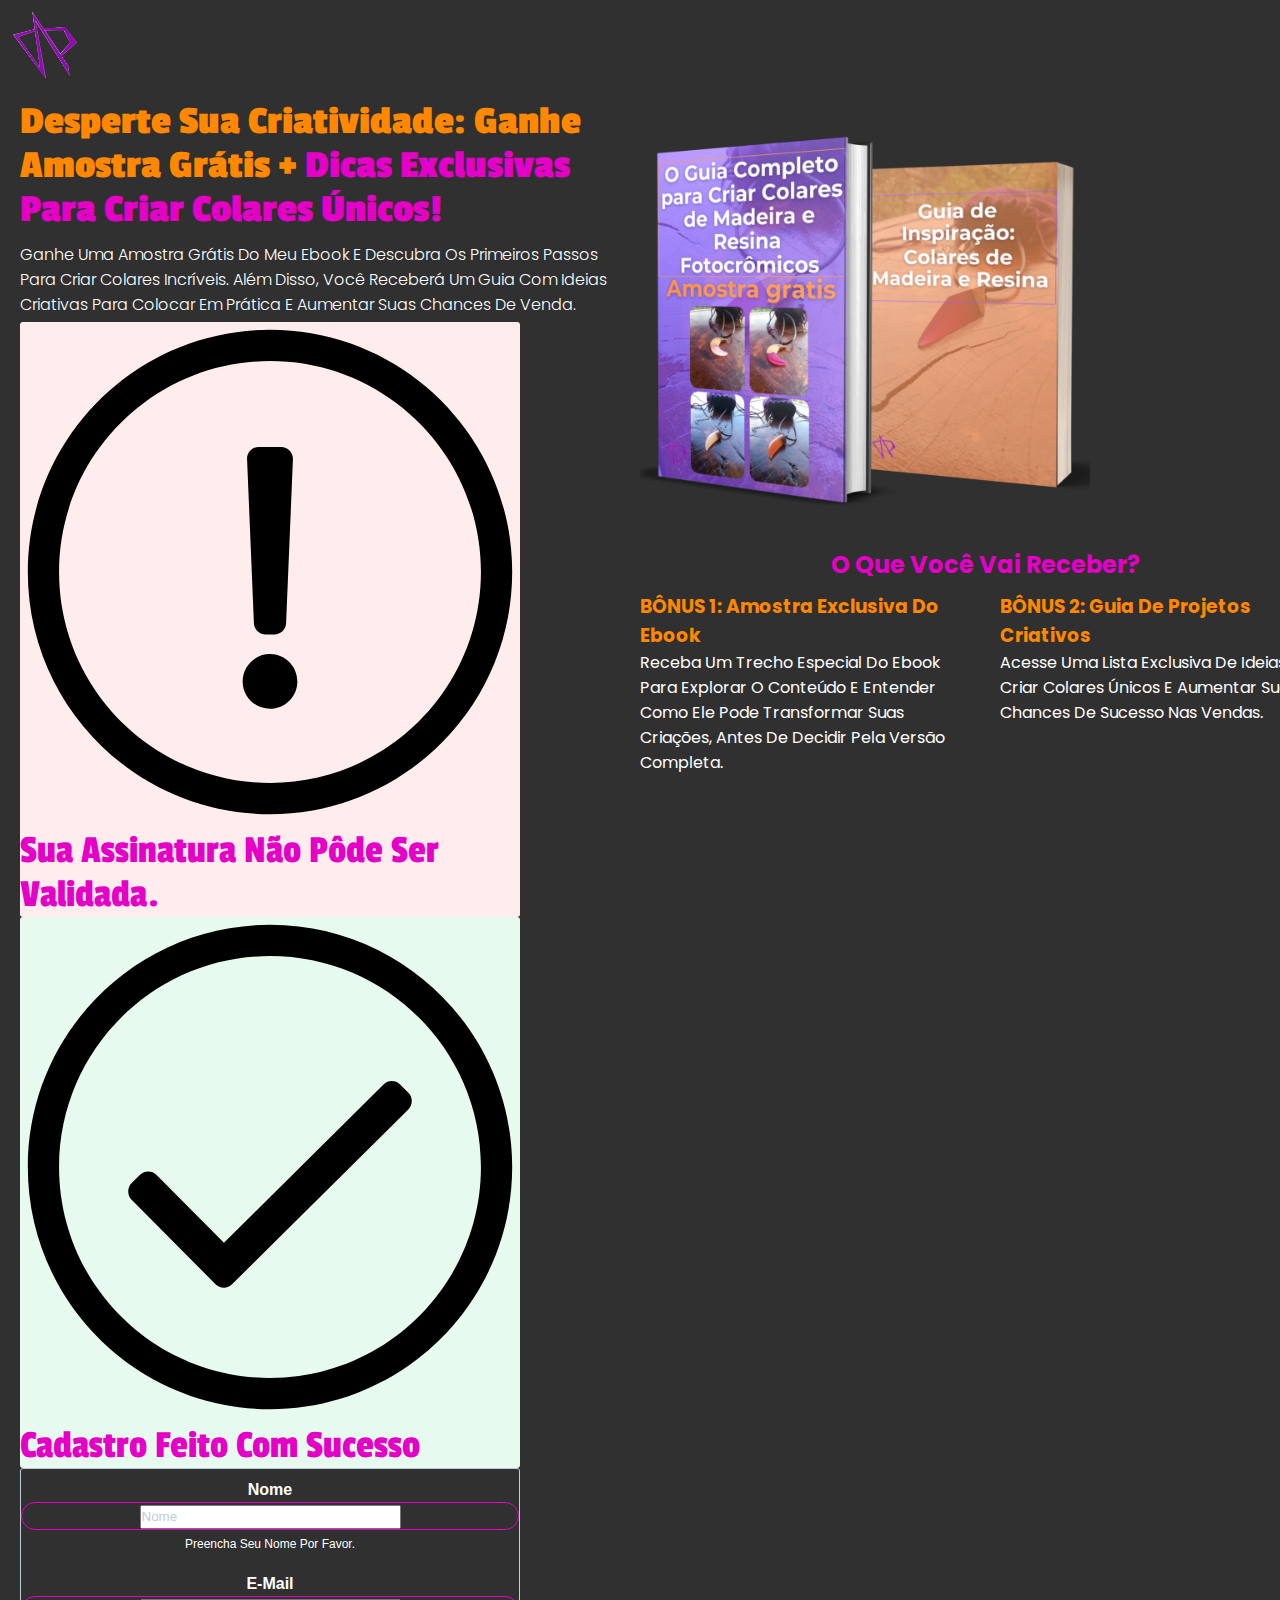
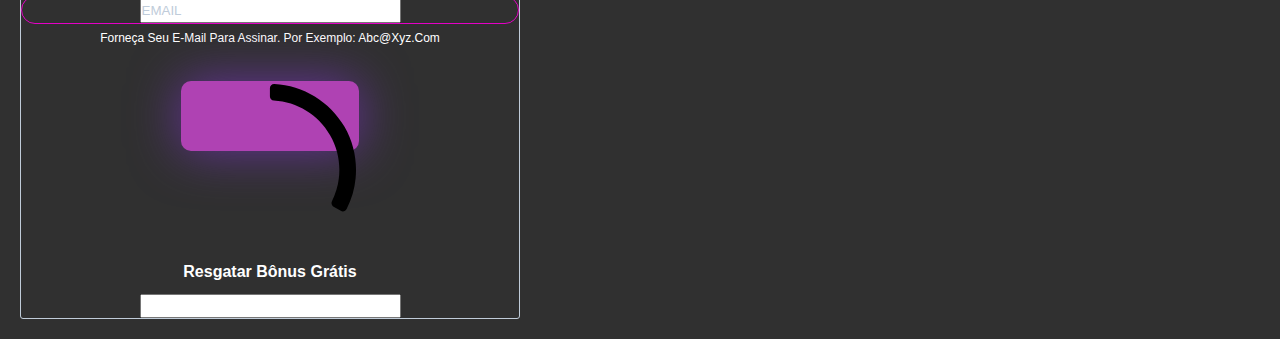
<file: index.html>
<!DOCTYPE html>
<html lang="pt-br">
<head>
    <meta charset="UTF-8">
    <meta name="viewport" content="width=device-width, initial-scale=1.0">
    <link rel="shortcut icon" href="imagens/favcon/favcon.png" type="image/x-icon">
    <link rel="stylesheet" href="assets/style.css">
    <link rel="stylesheet" href="assets/mstyle.css">
    <link rel="stylesheet" href="assets/formstyle.css">
    <link rel="stylesheet" href="https://sibforms.com/forms/end-form/build/sib-styles.css">
    <!-- Google tag (gtag.js) -->
    <script async src="https://www.googletagmanager.com/gtag/js?id=G-9C467EELLD"></script>
    <script>
    window.dataLayer = window.dataLayer || [];
    function gtag(){dataLayer.push(arguments);}
    gtag('js', new Date());

    gtag('config', 'G-9C467EELLD');
    </script>
        <title>Resilumi Bonus</title>
</head>
<body>
    <header>
        <img src="imagens/logo.png" alt="logo">
    </header>
    <main>
        <div class="form">
            <h1>Desperte Sua Criatividade: Ganhe Amostra Grátis + <span>Dicas Exclusivas Para Criar Colares Únicos!</span></h1>
            <p id="txt-info">Ganhe uma amostra grátis do meu ebook e descubra os primeiros passos para criar colares incríveis. Além disso, você receberá um guia com ideias criativas para colocar em prática e aumentar suas chances de venda.</p>

            <div class="sib-form" style="text-align: center;
           background-color: transparent; padding: 0; max-width: 500px;">
        <div id="sib-form-container" class="sib-form-container">
      <div id="error-message" class="sib-form-message-panel" style="font-size:16px; text-align:left; font-family:Helvetica, sans-serif; color:#661d1d; background-color:#ffeded; border-radius:3px; border-color:#ff4949;max-width:540px;">
        <div class="sib-form-message-panel__text sib-form-message-panel__text--center">
          <svg viewBox="0 0 512 512" class="sib-icon sib-notification__icon">
            <path d="M256 40c118.621 0 216 96.075 216 216 0 119.291-96.61 216-216 216-119.244 0-216-96.562-216-216 0-119.203 96.602-216 216-216m0-32C119.043 8 8 119.083 8 256c0 136.997 111.043 248 248 248s248-111.003 248-248C504 119.083 392.957 8 256 8zm-11.49 120h22.979c6.823 0 12.274 5.682 11.99 12.5l-7 168c-.268 6.428-5.556 11.5-11.99 11.5h-8.979c-6.433 0-11.722-5.073-11.99-11.5l-7-168c-.283-6.818 5.167-12.5 11.99-12.5zM256 340c-15.464 0-28 12.536-28 28s12.536 28 28 28 28-12.536 28-28-12.536-28-28-28z" />
          </svg>
          <span class="sib-form-message-panel__inner-text">
                            Sua assinatura não pôde ser validada.
                        </span>
        </div>
      </div>
      <div></div>
      <div id="success-message" class="sib-form-message-panel" style="font-size:16px; text-align:left; font-family:Helvetica, sans-serif; color:#085229; background-color:#e7faf0; border-radius:3px; border-color:#13ce66;max-width:540px;">
        <div class="sib-form-message-panel__text sib-form-message-panel__text--center">
          <svg viewBox="0 0 512 512" class="sib-icon sib-notification__icon">
            <path d="M256 8C119.033 8 8 119.033 8 256s111.033 248 248 248 248-111.033 248-248S392.967 8 256 8zm0 464c-118.664 0-216-96.055-216-216 0-118.663 96.055-216 216-216 118.664 0 216 96.055 216 216 0 118.663-96.055 216-216 216zm141.63-274.961L217.15 376.071c-4.705 4.667-12.303 4.637-16.97-.068l-85.878-86.572c-4.667-4.705-4.637-12.303.068-16.97l8.52-8.451c4.705-4.667 12.303-4.637 16.97.068l68.976 69.533 163.441-162.13c4.705-4.667 12.303-4.637 16.97.068l8.451 8.52c4.668 4.705 4.637 12.303-.068 16.97z" />
          </svg>
          <span class="sib-form-message-panel__inner-text">
                            cadastro feito com sucesso
                        </span>
        </div>
      </div>
      <div></div>
      <div id="sib-container" class="sib-container--large sib-container--vertical" style="text-align:center; background-color:transparent; max-width:540px; border-radius:3px; border-width:1px; border-color:#C0CCD9; border-style:solid; direction:ltr">
        <form id="sib-form" method="POST" action="https://a995e1d7.sibforms.com/serve/[base64]" data-type="subscription">
          <div style="padding: 8px 0;">
            <div class="sib-input sib-form-block">
              <div class="form__entry entry_block">
                <div class="form__label-row ">
                  <label class="entry__label" style="font-weight: 700; text-align:left; font-size:16px; text-align:left; font-weight:700; font-family:Helvetica, sans-serif; color:white;" for="NOME" data-required="*">Nome</label>
  
                  <div class="entry__field" style="border: 1px solid #E400C6; border-radius: 20px; color: black;">
                    <input class="input " maxlength="200" type="text" id="NOME" name="NOME" autocomplete="off" placeholder="Nome" data-required="true" required/>
                  </div>
                </div>
  
                <label class="entry__error entry__error--primary" style="font-size:16px; text-align:left; font-family:Helvetica, sans-serif; color:red; background-color:transparent; border-radius:3px; border-color:#ff4949;">
                </label>
                <label class="entry__specification" style="font-size:12px; text-align:left; font-family:Helvetica, sans-serif; color: white; text-align:left">
                  Preencha seu nome por favor.
                </label>
              </div>
            </div>
          </div>
          <div style="padding: 8px 0;">
            <div class="sib-input sib-form-block">
              <div class="form__entry entry_block">
                <div class="form__label-row ">
                  <label class="entry__label" style="font-weight: 700; text-align:left; font-size:16px; text-align:left; font-weight:700; font-family:Helvetica, sans-serif; color:white;" for="EMAIL" data-required="*">E-mail</label>
  
                  <div class="entry__field" style="border: 1px solid #E400C6; border-radius: 20px; color: black;">
                    <input class="input " type="text" id="EMAIL" name="EMAIL" autocomplete="off" placeholder="EMAIL" data-required="true" required />
                  </div>
                </div>
  
                <label class="entry__error entry__error--primary" style="font-size:16px; text-align:left; font-family:Helvetica, sans-serif; color: red; background-color: transparent; border-radius:3px; border-color:#ff4949;">
                </label>
                <label class="entry__specification" style="font-size:12px; text-align:left; font-family:Helvetica, sans-serif; color: white; text-align:left">
                  Forneça seu e-mail para assinar. Por exemplo: abc@xyz.com
                </label>
              </div>
            </div>
          </div>
          <div style="padding: 8px 0;">
            <div class="sib-captcha sib-form-block">
              <div class="form__entry entry_block">
                <div class="form__label-row ">
                  <script>
                    function handleCaptchaResponse() {
                      var event = new Event('captchaChange');
                      document.getElementById('sib-captcha').dispatchEvent(event);
                    }
                  </script>
                  <div class="g-recaptcha sib-visible-recaptcha" id="sib-captcha" data-sitekey="6Lfxt-kqAAAAAAKdcby0PD_6ttj0-J0pLhaBHtb0" data-callback="handleCaptchaResponse" style="direction:ltr"></div>
                </div>
                <label class="entry__error entry__error--primary" style="font-size:16px; text-align:left; font-family:Helvetica, sans-serif; color:red; background-color: transparent; border-radius:3px; border-color:#ff4949;">
                </label>
              </div>
            </div>
          </div>
          <div style="padding: 8px 0;">
            <div class="sib-form-block" style="text-align: center">
              <button class="sib-form-block__button sib-form-block__button-with-loader" style="font-size:16px; text-align:center; font-weight:700; font-family:Helvetica, sans-serif; color:#FFFFFF; background-color:#af42b3; border-radius:10px; border-width:0px; height: 70px; box-shadow: 0px 0px 50px rebeccapurple;" form="sib-form" type="submit">
                <svg class="icon clickable__icon progress-indicator__icon sib-hide-loader-icon" viewBox="0 0 512 512">
                  <path d="M460.116 373.846l-20.823-12.022c-5.541-3.199-7.54-10.159-4.663-15.874 30.137-59.886 28.343-131.652-5.386-189.946-33.641-58.394-94.896-95.833-161.827-99.676C261.028 55.961 256 50.751 256 44.352V20.309c0-6.904 5.808-12.337 12.703-11.982 83.556 4.306 160.163 50.864 202.11 123.677 42.063 72.696 44.079 162.316 6.031 236.832-3.14 6.148-10.75 8.461-16.728 5.01z" />
                </svg>
                Resgatar Bônus Grátis
              </button>
            </div>
          </div>
  
          <input type="text" name="email_address_check" value="" class="input--hidden">
          <input type="hidden" name="locale" value="pt">
        </form>
      </div>
    </div>
  </div>

            <!-- <div class="inputs" id="formulario">
                <p>Nome*</p>
                <input type="text" name="FIRSTNAME" id="nome" placeholder="Digite Seu Nome" required>
                
                <p>E-mail*</p>
                <input type="email" name="email" id="email" placeholder="Digite Seu E-mail" required>
                <p id="resposta"></p>
            </div>

            
            <div class="botão" id="btnform"><p>RECEBA SEU BÔNUS<br> GRÁTIS AGORA</p></div> -->
    

            <!-- <P id="dados">📌 Seus dados estão seguros. Nada de spam, apenas conteúdo relevante!</P> -->
        </div>

        <div class="info">
            <div class="ebook"><img src="imagens/ebooks-bonus.png" alt="ebooks bonus"></div>
            <h2>O que você vai receber?</h2>
            <div class="descrição">
                <div class="ebook-1">
                    <h3> BÔNUS 1: Amostra Exclusiva do Ebook</h3>
                    <p>Receba um trecho especial do ebook para explorar o conteúdo e entender como ele pode transformar suas criações, antes de decidir pela versão completa.</p>
                </div>
                <div class="ebook-2">
                    <h3>BÔNUS 2: Guia de Projetos Criativos</h3>
                    <p>Acesse uma lista exclusiva de ideias para criar colares únicos e aumentar suas chances de sucesso nas vendas.</p>
                </div>
            </div>
        </div>
    </main>

    <script>
        window.REQUIRED_CODE_ERROR_MESSAGE = 'Escolha um código de país';
        window.LOCALE = 'pt';
        window.EMAIL_INVALID_MESSAGE = window.SMS_INVALID_MESSAGE = "A informação fornecida não é valida. Verifique o formato do campo e tente novamente.";
      
        window.REQUIRED_ERROR_MESSAGE = "Este campo não pode ser deixado em branco. ";
      
        window.GENERIC_INVALID_MESSAGE = "A informação fornecida não é valida. Verifique o formato do campo e tente novamente.";
      
      
      
      
        window.translation = {
          common: {
            selectedList: '{quantity} lista selecionada',
            selectedLists: '{quantity} listas selecionadas',
            selectedOption: '{quantity} selecionado',
            selectedOptions: '{quantity} selecionados',
          }
        };
      
        var AUTOHIDE = Boolean(0);

    </script>
    <!-- <script src="assets/formulario.js"></script> -->
    <script defer src="https://sibforms.com/forms/end-form/build/main.js"></script>
  
    <script src="https://www.google.com/recaptcha/api.js?hl=pt"></script>
</body>
</html>
</file>
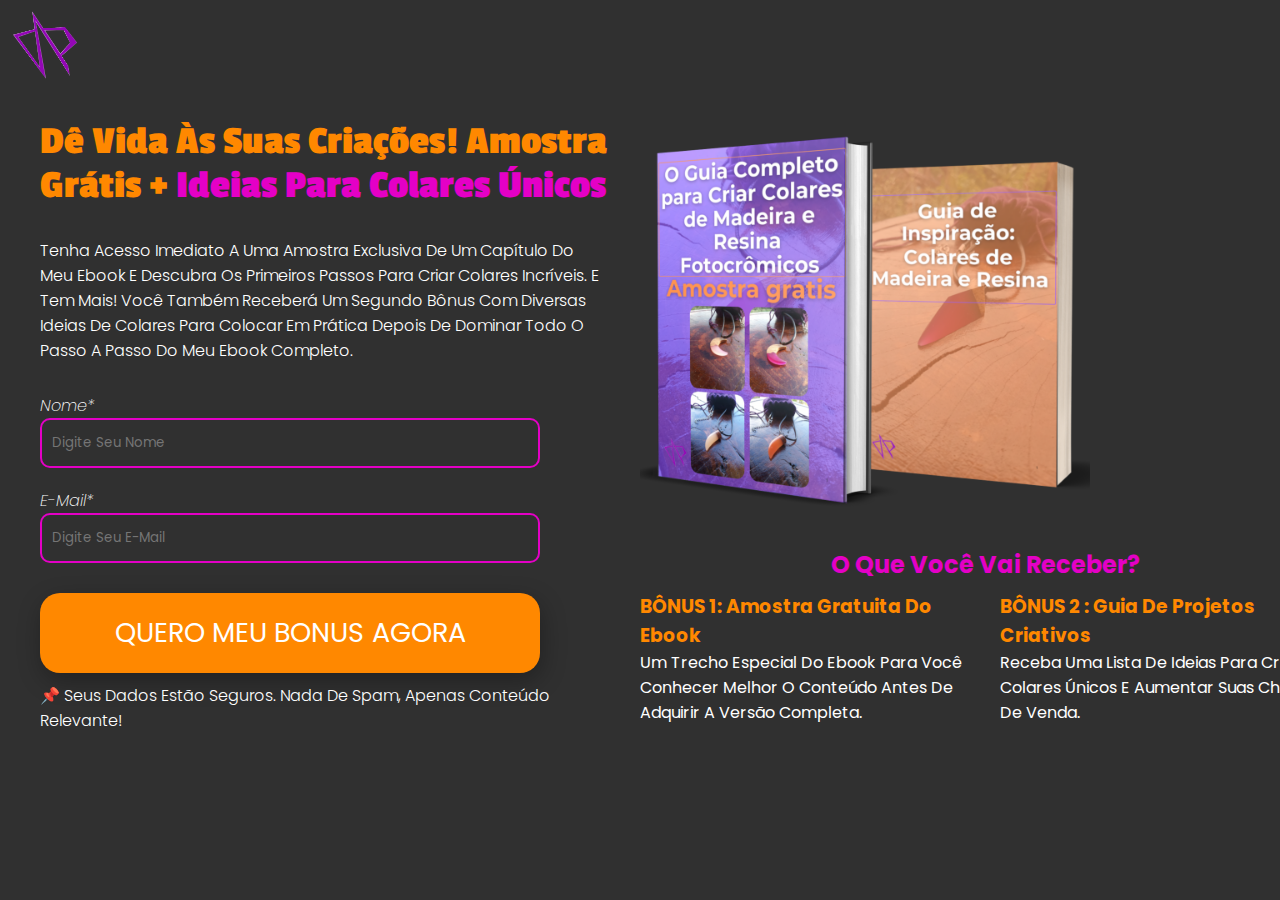
<file: public/index.html>
<!DOCTYPE html>
<html lang="pt-br">
<head>
    <meta charset="UTF-8">
    <meta name="viewport" content="width=device-width, initial-scale=1.0">
    <link rel="stylesheet" href="assets/style.css">
    <link rel="stylesheet" href="assets/mstyle.css">
    <title>Resilumi Bonus</title>
</head>
<body>
    <header>
        <img src="imagens/logo.png" alt="logo">
    </header>
    <main>
        <div class="form">
            <h1>Dê Vida às Suas Criações! Amostra Grátis + <span>Ideias Para Colares Únicos</span></h1>
            <p id="txt-info">Tenha acesso imediato a uma amostra exclusiva de um capítulo do meu ebook e descubra os primeiros passos para criar colares incríveis. E tem mais! Você também receberá um segundo bônus com diversas ideias de colares para colocar em prática depois de dominar todo o passo a passo do meu ebook completo.</p>

            <div class="inputs" id="formulario">
                <p>Nome*</p>
                <input type="text" name="Nome" id="nome" placeholder="Digite Seu Nome" required>
                
                <p>E-mail*</p>
                <input type="email" name="email" id="email" placeholder="Digite Seu E-mail" required>
                <p id="resposta"></p>
            </div>

            
            <div class="botão" id="btnform"><p>QUERO MEU BONUS AGORA</p></div>
    

            <P id="dados">📌 Seus dados estão seguros. Nada de spam, apenas conteúdo relevante!</P>
        </div>

        <div class="info">
            <div class="ebook"><img src="imagens/ebooks-bonus.png" alt="ebooks bonus"></div>
            <h2>O que você vai receber?</h2>
            <div class="descrição">
                <div class="ebook-1">
                    <h3>BÔNUS 1:
                    Amostra gratuita do ebook</h3>
                    <p>Um trecho especial do ebook para você conhecer melhor o conteúdo antes de adquirir a versão completa.</p>
                </div>
                <div class="ebook-2">
                    <h3>BÔNUS 2 :
                    Guia de Projetos Criativos</h3>
                    <p>Receba uma lista de ideias para criar colares únicos e aumentar suas chances de venda. </p>
                </div>
            </div>
        </div>
    </main>
    <script src="assets/formulario.js"></script>
</body>
</html>
</file>
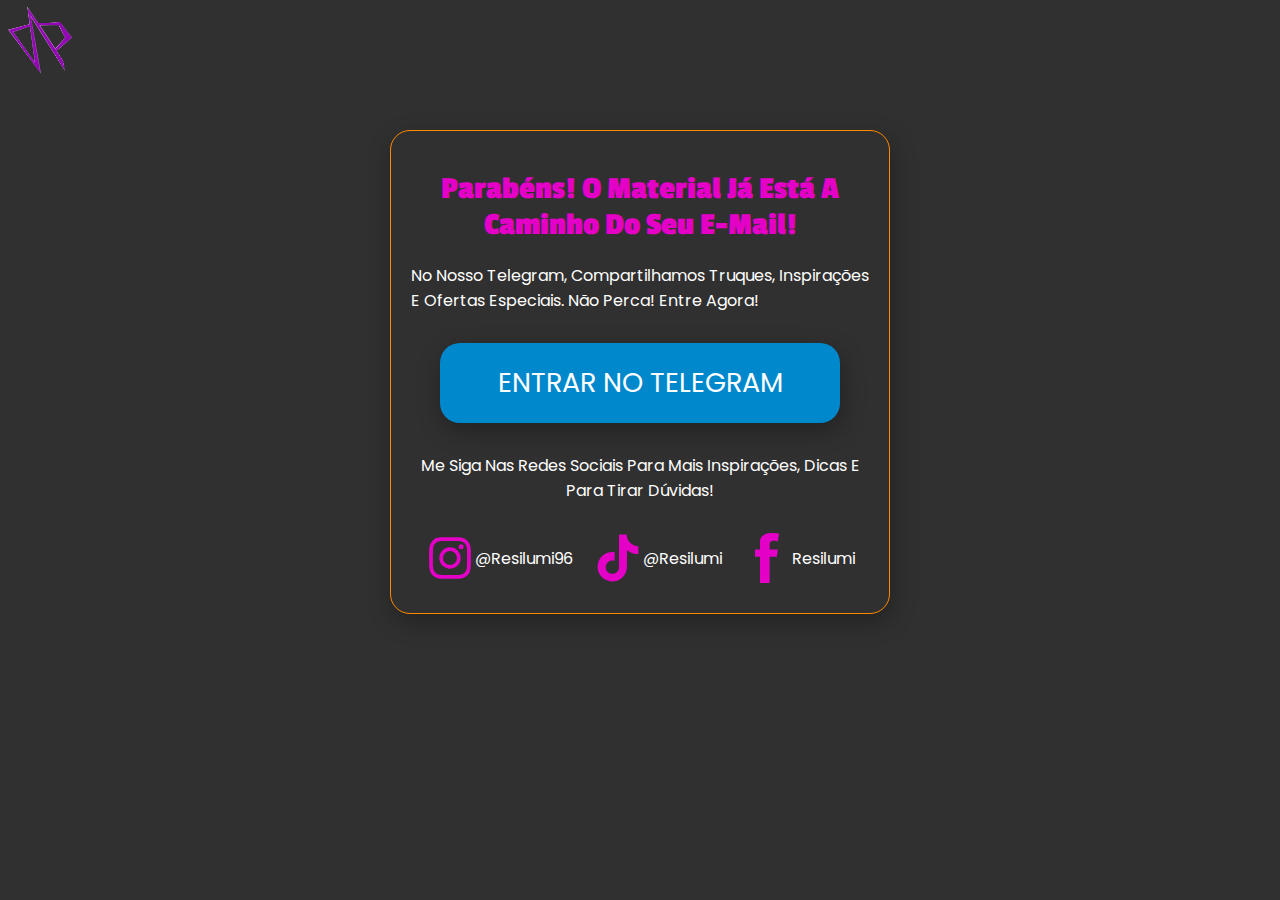
<file: obrigado.html>
<!DOCTYPE html>
<html lang="pt-br">
<head>
    <meta charset="UTF-8">
    <meta name="viewport" content="width=device-width, initial-scale=1.0">
    <meta http-equiv="refresh" content="8;https://resilumi.com.br">

    <link rel="shortcut icon" href="imagens/favcon/favcon.png" type="image/x-icon">
    <link rel="stylesheet" href="assets/obgstyle.css">
    <link rel="stylesheet" href="assets/mobgstyle.css">
    <title>Resilumi Obrigado</title>
</head>
<body>
    <header>
        <img src="imagens/logo.png" alt="logo">
    </header>
    <main>
        <div class="container-cta">
            <h1>Parabéns! O material já está a caminho do seu e-mail!</h1>
            <p>No nosso Telegram, compartilhamos truques, inspirações e ofertas especiais. Não perca! Entre agora!</p>
            <a href="https://t.me/resilumi" target="_blank" rel="noopener noreferrer">
                <div class="botão"><p>ENTRAR NO TELEGRAM</p></div>
            </a>
            <div class="cont-redes">
                <p>Me siga nas redes sociais para mais inspirações, dicas e para tirar dúvidas!</p>
                <div class="redes-sociais">
                    <a href="https://www.instagram.com/resilumi96?utm_source=ig_web_button_share_sheet&igsh=ZDNlZDc0MzIxNw==" target="_blank" rel="noopener noreferrer me">
                        <div class="tiktok"><svg viewBox="0 0 48 48" xmlns="http://www.w3.org/2000/svg" fill="#000000"><g id="SVGRepo_bgCarrier" stroke-width="0"></g><g id="SVGRepo_tracerCarrier" stroke-linecap="round" stroke-linejoin="round"></g><g id="SVGRepo_iconCarrier"> <title>instagram</title> <g id="Layer_2" data-name="Layer 2"> <g id="invisible_box" data-name="invisible box"> <rect width="48" height="48" fill="none"></rect> <rect width="48" height="48" fill="none"></rect> </g> <g id="icons_Q2" data-name="icons Q2"> <path d="M24,7.6h8.1a10.8,10.8,0,0,1,3.7.7,6.7,6.7,0,0,1,3.8,3.8,10.8,10.8,0,0,1,.7,3.7c.1,2.1.1,2.8.1,8.1s0,6-.1,8.1a10.8,10.8,0,0,1-.7,3.7,6.7,6.7,0,0,1-3.8,3.8,10.8,10.8,0,0,1-3.7.7H15.9a10.8,10.8,0,0,1-3.7-.7,6.7,6.7,0,0,1-3.8-3.8,10.8,10.8,0,0,1-.7-3.7c-.1-2.1-.1-2.8-.1-8.1s0-6,.1-8.1a10.8,10.8,0,0,1,.7-3.7,6.7,6.7,0,0,1,3.8-3.8,10.8,10.8,0,0,1,3.7-.7H24M24,4H15.8a17.9,17.9,0,0,0-4.9.9A10,10,0,0,0,7.4,7.4a8.5,8.5,0,0,0-2.3,3.5,14.5,14.5,0,0,0-1,4.9C4,17.9,4,18.6,4,24s0,6.1.1,8.2a14.5,14.5,0,0,0,1,4.9,8.5,8.5,0,0,0,2.3,3.5,8.5,8.5,0,0,0,3.5,2.3,14.5,14.5,0,0,0,4.9,1H32.2a14.5,14.5,0,0,0,4.9-1,8.5,8.5,0,0,0,3.5-2.3A10,10,0,0,0,43,37.1a17.9,17.9,0,0,0,.9-4.9c.1-2.1.1-2.8.1-8.2s0-6.1-.1-8.2a17.9,17.9,0,0,0-.9-4.9,10,10,0,0,0-2.4-3.5A10,10,0,0,0,37.1,5a17.9,17.9,0,0,0-4.9-.9H24"></path> <path d="M24,13.7A10.3,10.3,0,1,0,34.3,24,10.3,10.3,0,0,0,24,13.7m0,17A6.7,6.7,0,1,1,30.7,24,6.7,6.7,0,0,1,24,30.7"></path> <path d="M37.1,13.3a2.4,2.4,0,1,1-2.4-2.4,2.4,2.4,0,0,1,2.4,2.4"></path> </g> </g> </g></svg><p>@resilumi96</p></div>
                    </a>
                    <a href="https://www.tiktok.com/@resilumi" target="_blank" rel="noopener noreferrer me">
                        <div class="insta"><svg fill="#000000" viewBox="0 0 32 32" version="1.1" xmlns="http://www.w3.org/2000/svg"><g id="SVGRepo_bgCarrier" stroke-width="0"></g><g id="SVGRepo_tracerCarrier" stroke-linecap="round" stroke-linejoin="round"></g><g id="SVGRepo_iconCarrier"> <title>tiktok</title> <path d="M16.656 1.029c1.637-0.025 3.262-0.012 4.886-0.025 0.054 2.031 0.878 3.859 2.189 5.213l-0.002-0.002c1.411 1.271 3.247 2.095 5.271 2.235l0.028 0.002v5.036c-1.912-0.048-3.71-0.489-5.331-1.247l0.082 0.034c-0.784-0.377-1.447-0.764-2.077-1.196l0.052 0.034c-0.012 3.649 0.012 7.298-0.025 10.934-0.103 1.853-0.719 3.543-1.707 4.954l0.020-0.031c-1.652 2.366-4.328 3.919-7.371 4.011l-0.014 0c-0.123 0.006-0.268 0.009-0.414 0.009-1.73 0-3.347-0.482-4.725-1.319l0.040 0.023c-2.508-1.509-4.238-4.091-4.558-7.094l-0.004-0.041c-0.025-0.625-0.037-1.25-0.012-1.862 0.49-4.779 4.494-8.476 9.361-8.476 0.547 0 1.083 0.047 1.604 0.136l-0.056-0.008c0.025 1.849-0.050 3.699-0.050 5.548-0.423-0.153-0.911-0.242-1.42-0.242-1.868 0-3.457 1.194-4.045 2.861l-0.009 0.030c-0.133 0.427-0.21 0.918-0.21 1.426 0 0.206 0.013 0.41 0.037 0.61l-0.002-0.024c0.332 2.046 2.086 3.59 4.201 3.59 0.061 0 0.121-0.001 0.181-0.004l-0.009 0c1.463-0.044 2.733-0.831 3.451-1.994l0.010-0.018c0.267-0.372 0.45-0.822 0.511-1.311l0.001-0.014c0.125-2.237 0.075-4.461 0.087-6.698 0.012-5.036-0.012-10.060 0.025-15.083z"></path> </g></svg><p>@resilumi</p></div>
                    </a>
                    <a href="https://www.facebook.com/profile.php?id=100091212904761" target="_blank" rel="noopener noreferrer me">
                        <div class="facebook"><svg fill="#000000" version="1.1" xmlns="http://www.w3.org/2000/svg" xmlns:xlink="http://www.w3.org/1999/xlink" viewBox="0 0 512 512" xml:space="preserve"><g id="SVGRepo_bgCarrier" stroke-width="0"></g><g id="SVGRepo_tracerCarrier" stroke-linecap="round" stroke-linejoin="round"></g><g id="SVGRepo_iconCarrier"> <g id="7935ec95c421cee6d86eb22ecd11b7e3"> <path style="display: inline;" d="M283.122,122.174c0,5.24,0,22.319,0,46.583h83.424l-9.045,74.367h-74.379 c0,114.688,0,268.375,0,268.375h-98.726c0,0,0-151.653,0-268.375h-51.443v-74.367h51.443c0-29.492,0-50.463,0-56.302 c0-27.82-2.096-41.02,9.725-62.578C205.948,28.32,239.308-0.174,297.007,0.512c57.713,0.711,82.04,6.263,82.04,6.263 l-12.501,79.257c0,0-36.853-9.731-54.942-6.263C293.539,83.238,283.122,94.366,283.122,122.174z"> </path> </g> </g></svg><p>resilumi</p></div>
                    </a>
                </div>
            </div>
        </div>
        <div></div>
    </main>
</body>
</html>
</file>
<file: assets/style.css>
@charset "UTF-8";

@import url('https://fonts.googleapis.com/css2?family=Passion+One:wght@400;700;900&display=swap');
@import url('https://fonts.googleapis.com/css2?family=Poppins:ital,wght@0,100;0,200;0,300;0,400;0,500;0,600;0,700;0,800;0,900;1,100;1,200;1,300;1,400;1,500;1,600;1,700;1,800;1,900&display=swap');

:root {
    --font1: "Passion One", "sans-serif";
    --background: #303030;
    --principal: #E400C6;
    --secundaria: #FF8800;
    --sombra: 2px 8px 25px rgba(0, 0, 0, 0.295);
}

* {
    margin: 0;
    padding: 0;
    box-sizing: border-box;
    font-family: 'poppins';
    color: white;
    text-transform: capitalize;
    text-decoration: none;
}

body {
    background-color: var(--background);
    overflow: auto;
}

main {
    display: flex;
    width: 100vw;
}

header {
    height: 80px;
    padding: 10px;
}

header img {
    width: 70px;
}

.form {
    width: 50vw;
    padding: 20px;
}

.form h1, .form span {
    font-family: "Passion One", sans-serif;
    font-size: 40px;
    width: 600px;
    margin-bottom: 10px;
    color: var(--secundaria);
}

.form span {
    color: var(--principal);
}

.form #txt-info {
    font-weight: 300;
    margin-bottom: 5px;
}

.inputs p {
    font-style: italic;
    font-weight: 200;
}

.inputs input {
    background-color: white;
    color: black;
    width: 500px;
    height: 50px;
    border: 2px solid var(--principal);
    border-radius: 10px;
    padding: 10px;
    margin-bottom: 20px;
}

.inputs #resposta {
    color: red;
    margin: 10px auto;
    font-weight: 800;
}

.botão {
    display: flex;
    justify-content: center;
    align-items: center;
    font-size: 27px;
    cursor: pointer;
    width: 500px;
    height: 80px;
    background-color: var(--secundaria);
    border-radius: 20px;
    margin-bottom: 10px;
    user-select: none;
    box-shadow: var(--sombra);

}

.botão:hover {
    background-color: var(--principal);
    box-shadow: 0px 0px 30px var(--principal);
    transition: .5s;
}

.botão:active {
    background-color: white;
    transition: 0s;
    color: var(--background);
}

#dados {
    font-weight: 300;
}

.info img {
    margin: auto;
    width: 450px;
}

.info h2 {
    margin: 10px auto;
    text-align: center;
    color: var(--principal);
}

.descrição {
    display: flex;
    gap: 30px;
}

.ebook-1 h3, .ebook-2 h3 {
    color: var(--secundaria);
    width: 330px;
}
</file>
<file: assets/mstyle.css>
@media  screen and (min-width: 320px ) and (max-width: 1202px) {

    :root {
        --font1: "Passion One", "sans-serif";
        --background: #303030;
        --principal: #E400C6;
        --secundaria: #FF8800;
        --sombra: 2px 8px 25px rgba(0, 0, 0, 0.295);
    }

    body {
        width: 100vw;
        overflow: auto;
    }
    
    header {
        width: 100vw;
        height: 80px;
        padding: 0px;
    }
    
    header img {
        width: 50px;
        margin: 10px;
    }

    main {
        display: block;
        width: 100vw;
        margin: auto;
    }


    .form {
        display: block;
        width: 90vw;
        padding: 0;
        margin: auto;
    }

    .form h1, .form span {
        font-size: 32px;
        width: 80vw;
        text-align: center;
        margin: auto;
        margin-bottom: 26px;
    }

    .form span {
        color: var(--principal);
    }

    .form #txt-info {
        font-weight: 300;
        margin-bottom: 30px;
        text-align: center;
        width: 80vw;
    }

    .inputs {
        margin: auto;
    }

    .inputs input {
        background-color: white;
        color: black;
        width: 80vw;
        height: 50px;
        border: 2px solid var(--principal);
        border-radius: 10px;
        padding: 10px;
        margin-bottom: 30px;
    }

    .botão {
        font-size: 27px;
        cursor: pointer;
        width: 80vw;
        margin-bottom: 10px;    
    }

    .botão p {
        font-size: 20px;
        text-align: center;
    }

    #dados {
        font-weight: 300;
        width: 80vw;
    }

    .info{
        display: block;
        margin: auto;
    }

    .info .ebook {
        width: 400px;
        margin: auto;
    }

    .info .ebook img {
        width: 300px;
        display: block;
    }


    .descrição {
        display: block;
        width: 80vw;
        margin: auto;
    }

    .descrição .ebook-1, .ebook-2 {
        margin-bottom: 20px;
        width: 80vw;
        display: block;
    }

    
}
</file>
<file: assets/formstyle.css>
@font-face {
    font-display: block;
    font-family: Roboto;
    src: url(https://assets.brevo.com/font/Roboto/Latin/normal/normal/7529907e9eaf8ebb5220c5f9850e3811.woff2) format("woff2"), url(https://assets.brevo.com/font/Roboto/Latin/normal/normal/25c678feafdc175a70922a116c9be3e7.woff) format("woff")
  }

  @font-face {
    font-display: fallback;
    font-family: Roboto;
    font-weight: 600;
    src: url(https://assets.brevo.com/font/Roboto/Latin/medium/normal/6e9caeeafb1f3491be3e32744bc30440.woff2) format("woff2"), url(https://assets.brevo.com/font/Roboto/Latin/medium/normal/71501f0d8d5aa95960f6475d5487d4c2.woff) format("woff")
  }

  @font-face {
    font-display: fallback;
    font-family: Roboto;
    font-weight: 700;
    src: url(https://assets.brevo.com/font/Roboto/Latin/bold/normal/3ef7cf158f310cf752d5ad08cd0e7e60.woff2) format("woff2"), url(https://assets.brevo.com/font/Roboto/Latin/bold/normal/ece3a1d82f18b60bcce0211725c476aa.woff) format("woff")
  }

  #sib-container input:-ms-input-placeholder {
    text-align: left;
    font-family: Helvetica, sans-serif;
    color: #c0ccda;
  }

  #sib-container input::placeholder {
    text-align: left;
    font-family: Helvetica, sans-serif;
    color: #c0ccda;
  }

  #sib-container textarea::placeholder {
    text-align: left;
    font-family: Helvetica, sans-serif;
    color: #c0ccda;
  }

  #sib-container a {
    text-decoration: underline;
    color: #2BB2FC;
  }
</file>
<file: public/assets/style.css>
@charset "UTF-8";

@import url('https://fonts.googleapis.com/css2?family=Passion+One:wght@400;700;900&display=swap');
@import url('https://fonts.googleapis.com/css2?family=Poppins:ital,wght@0,100;0,200;0,300;0,400;0,500;0,600;0,700;0,800;0,900;1,100;1,200;1,300;1,400;1,500;1,600;1,700;1,800;1,900&display=swap');

:root {
    --font1: "Passion One", "sans-serif";
    --background: #303030;
    --principal: #E400C6;
    --secundaria: #FF8800;
    --sombra: 2px 8px 25px rgba(0, 0, 0, 0.295);
}

* {
    margin: 0;
    padding: 0;
    box-sizing: border-box;
    font-family: 'poppins';
    color: white;
    text-transform: capitalize;
    text-decoration: none;
}

body {
    background-color: var(--background);
    overflow: hidden;
}

main {
    display: flex;
    width: 100vw;
}

header {
    height: 80px;
    padding: 10px;
}

header img {
    width: 70px;
}

.form {
    width: 50vw;
    padding: 40px;
}

.form h1, .form span {
    font-family: "Passion One", sans-serif;
    font-size: 40px;
    width: 600px;
    margin-bottom: 30px;
    color: var(--secundaria);
}

.form span {
    color: var(--principal);
}

.form #txt-info {
    font-weight: 300;
    margin-bottom: 30px;
}

.inputs p {
    font-style: italic;
    font-weight: 200;
}

.inputs input {
    background-color: transparent;
    width: 500px;
    height: 50px;
    border: 2px solid var(--principal);
    border-radius: 10px;
    padding: 10px;
    margin-bottom: 20px;
}

.inputs #resposta {
    color: red;
    margin: 10px auto;
    font-weight: 800;
}

.botão {
    display: flex;
    justify-content: center;
    align-items: center;
    font-size: 27px;
    cursor: pointer;
    width: 500px;
    height: 80px;
    background-color: var(--secundaria);
    border-radius: 20px;
    margin-bottom: 10px;
    user-select: none;
    box-shadow: var(--sombra);

}

.botão:hover {
    background-color: var(--principal);
    box-shadow: 0px 0px 30px var(--principal);
    transition: .5s;
}

.botão:active {
    background-color: white;
    transition: 0s;
    color: var(--background);
}

#dados {
    font-weight: 300;
}

.info img {
    margin: auto;
    width: 450px;
}

.info h2 {
    margin: 10px auto;
    text-align: center;
    color: var(--principal);
}

.descrição {
    display: flex;
    gap: 30px;
}

.ebook-1 h3, .ebook-2 h3 {
    color: var(--secundaria);
    width: 330px;
}
</file>
<file: public/assets/mstyle.css>
@media  screen and (min-width: 320px ) and (max-width: 1202px) {

    :root {
        --font1: "Passion One", "sans-serif";
        --background: #303030;
        --principal: #E400C6;
        --secundaria: #FF8800;
        --sombra: 2px 8px 25px rgba(0, 0, 0, 0.295);
    }

    body {
        width: 100vw;
        overflow: auto;
    }
    
    header {
        height: 80px;
        padding: 0px;
    }
    
    header img {
        width: 50px;
        margin: 10px;
    }

    main {
        display: block;
        width: 100vw;
        margin: auto;
    }


    .form {
        display: block;
        width: 90vw;
        padding: 0;
        margin: auto;
    }

    .form h1, .form span {
        font-size: 32px;
        width: 80vw;
        text-align: center;
        margin: auto;
        margin-bottom: 26px;
    }

    .form span {
        color: var(--principal);
    }

    .form #txt-info {
        font-weight: 300;
        margin-bottom: 30px;
        text-align: center;
        width: 90vw;
    }

    .inputs {
        margin: auto;
    }

    .inputs input {
        background-color: transparent;
        width: 80vw;
        height: 50px;
        border: 2px solid var(--principal);
        border-radius: 10px;
        padding: 10px;
        margin-bottom: 30px;
    }

    .botão {
        font-size: 27px;
        cursor: pointer;
        width: 80vw;
        margin-bottom: 10px;    
    }

    .botão p {
        font-size: 20px;
    }

    #dados {
        font-weight: 300;
        width: 80vw;
    }

    .info{
        display: block;
        margin: auto;
    }

    .info .ebook {
        width: 400px;
        margin: auto;
    }

    .info .ebook img {
        width: 300px;
    }

    .descrição {
        display: block;
        width: 80vw;
        margin: auto;
    }

    .descrição .ebook-1, .ebook-2 {
        margin-bottom: 20px;
    }

    
}
</file>
<file: assets/obgstyle.css>
@charset "UTF-8";

@import url('https://fonts.googleapis.com/css2?family=Passion+One:wght@400;700;900&display=swap');
@import url('https://fonts.googleapis.com/css2?family=Poppins:ital,wght@0,100;0,200;0,300;0,400;0,500;0,600;0,700;0,800;0,900;1,100;1,200;1,300;1,400;1,500;1,600;1,700;1,800;1,900&display=swap');

:root {
    --font1: "Passion One", "sans-serif";
    --background: #303030;
    --principal: #E400C6;
    --secundaria: #FF8800;
    --sombra: 2px 8px 25px rgba(0, 0, 0, 0.295);
}

* {
    margin: 0;
    padding: 0;
    box-sizing: border-box;
    font-family: 'poppins';
    color: white;
    text-transform: capitalize;
    text-decoration: none;
}

body {
    background-color: var(--background);
    overflow: hidden;
}

main {
    display: flex;
    justify-content: center;
    margin-top: 50px;
}

header {
    height: 80px;
    padding: 5px;
}

header img {
    width: 70px;
}

.container-cta {
    width: 500px;
    border: 1px solid var(--secundaria);
    border-radius: 20px;
    box-shadow: var(--sombra);
    padding: 20px;
}

.container-cta h1 {
    color: var(--principal);
    font-family: "Passion One", sans-serif;
    margin: 20px auto;
    text-align: center;
}

.botão {
    display: flex;
    justify-content: center;
    align-items: center;
    font-size: 27px;
    cursor: pointer;
    width: 400px;
    height: 80px;
    background-color: #0088CC;
    border-radius: 20px;
    margin: 30px auto;
    user-select: none;
    box-shadow: var(--sombra);

}

.botão:hover {
    background-color: var(--principal);
    box-shadow: 0px 0px 30px #0088CC;
    transition: .5s;
}

.botão:active {
    background-color: white;
    transition: 0s;
    color: var(--background);
}

.cont-redes {
    text-align: center;
}

.redes-sociais {
    display: flex;
    align-items: center;
    justify-content: center;
}

.redes-sociais svg {
    fill: var(--principal);
    width: 50px;
}

.insta, .tiktok, .facebook {
    display: flex;
    align-items: center;
    padding: 10px;
    margin-top: 20px;
}

.ebook {
    width: 40vw;
}

.ebook img {
    width: 700px;
    position: absolute;
}
</file>
<file: assets/mobgstyle.css>
@media  screen and (min-width: 320px ) and (max-width: 1202px) {

    :root {
        --font1: "Passion One", "sans-serif";
        --background: #303030;
        --principal: #E400C6;
        --secundaria: #FF8800;
        --sombra: 2px 8px 25px rgba(0, 0, 0, 0.295);
    }

    body {
        overflow: auto;
    }

    main {
        display: block;
        margin: auto;
        margin-top: 0px;
    }

    .sib-form-container {
        width: 50px;
    }

    .container-cta {
        width: 100vw;
        border: none;
        margin: 0 auto;
        box-shadow: none;
        padding: 20px;
    }

    .container-cta h1 {
        margin-top: 0;
    }

    .botão {
        width: 300px;
    }

    .botão p {
        font-size: 200px;
    }

    .redes-sociais svg {
        fill: var(--principal);
        width: 5vw;
    }
    
}
</file>
